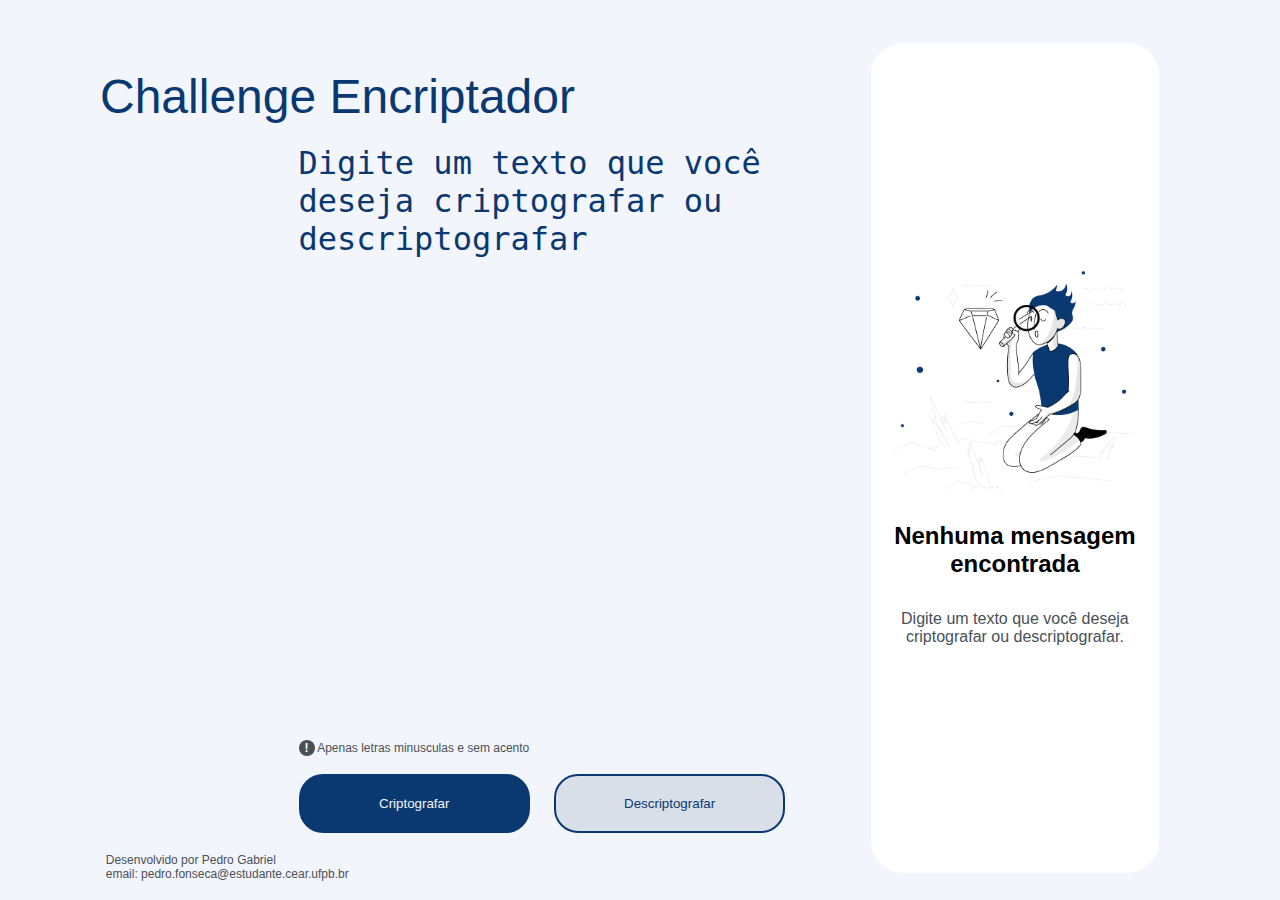
<file: Desafio/index.html>
<!DOCTYPE html>
<html lang="pt-br">
<head>
    <meta charset="utf-8">
    <meta http-equiv="X-UA-Compatible" content="IE=edge">
    <title>Portifólio Pedro Gabriel: Home</title>
    <meta name="viewport" content="width=device-width, initial-scale=1.0">
    <link id="themeStyle" rel="stylesheet" href="style.css">
</head>
<body>

<header>Challenge Encriptador</header>
<main class="encriptador">
<section class="encriptador__entrada">
    <textarea class="encriptador__entrada__texto" id="input" placeholder="Digite um texto que você deseja criptografar ou descriptografar"  ></textarea>
    <p><strong>!</strong> Apenas letras minusculas e sem acento</p>
    <div>
        <button class="encriptador__entrada__botao__1" onclick="encriptar()" id="encryptButton">Criptografar</button>
        <button class="encriptador__entrada__botao__2" onclick="desencriptar()" id="decryptButton">Descriptografar</button>
    </div>
</section>

<section class="encriptador__saida">
    <img src="1.png" alt="imagem de aviso" id="outputImage">
    <h2 id="outputTitle">Nenhuma mensagem encontrada</h2>
    <p id="outputMessage">Digite um texto que você deseja criptografar ou descriptografar.</p>
    <textarea class="encriptador__saida__texto" id="output"  disabled></textarea>
    <button  onclick="copiarTextoParaTransferencia()" id="copiar" style="display: none;" disabled>Copiar</button>
</section>

<script src="app.js" defer></script>
</main>
<footer>
    <p>Desenvolvido por Pedro Gabriel<br>
    email: pedro.fonseca@estudante.cear.ufpb.br</p>
</footer>

</body>
</html>
</file>
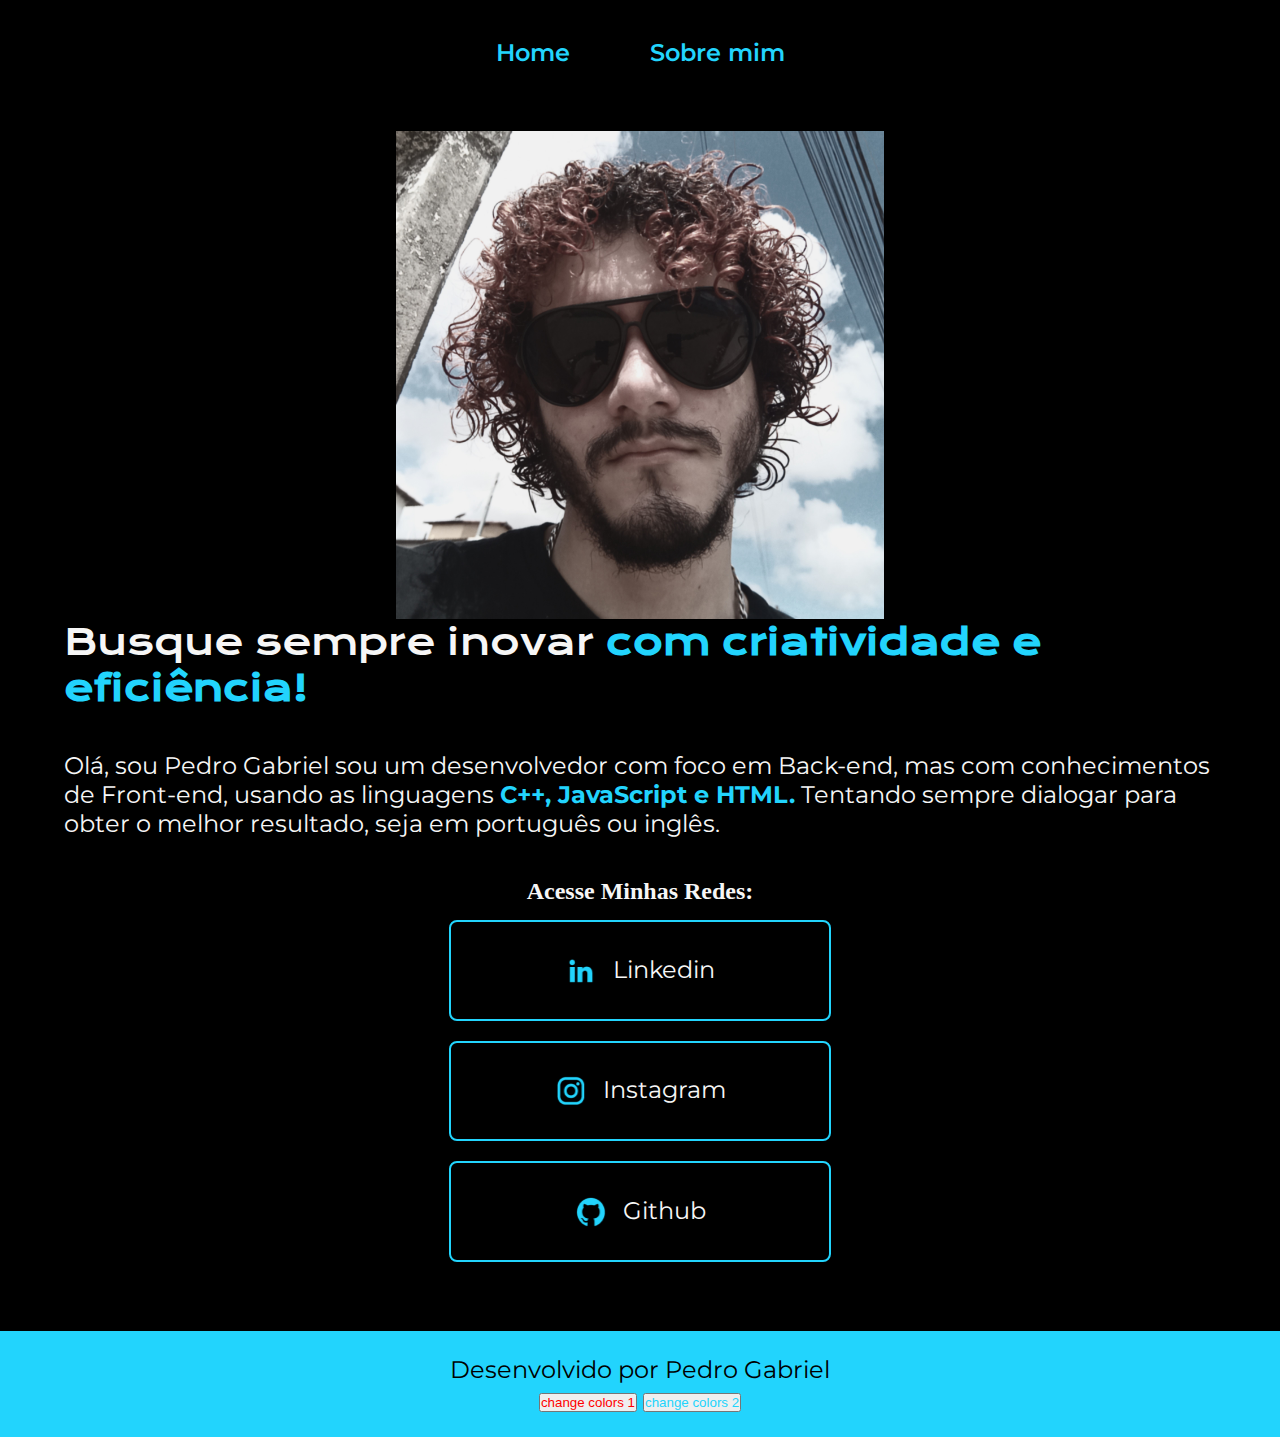
<file: portifólioResponsivo/index.html>
<!DOCTYPE html>
<html lang="pt-br">

    <head>
        
        <meta charset="utf-8">
        <meta http-equiv="X-UA-Compatible" content="IE=edge">
        <title>Portifólio Pedro Gabriel: Home</title>
        <meta name="viewport" content="width=device-width, initial-scale=1.0">
        <link id="themeStyle" rel="stylesheet" href="./styles/style2.css">
        <script src="app.js" defer></script>
        
    </head>
    <body> 
    <header class="cabecalho">
        <nav class="cabecalho__menu">
            <a class="cabecalho__menu__link" href="index.html">Home</a>
            <a class="cabecalho__menu__link" href="about.html">Sobre mim</a>
        </nav>
    </header>
    
    <main class="apresentacao">  
            <section class="apresentacao__texto">
                <h1 class="apresentacao__texto__titulo">
                    Busque sempre inovar <strong>com criatividade e eficiência!</strong>
                </h1> 
            
                <p class="apresentacao__texto__paragrafo">
                  Olá, sou Pedro Gabriel sou um desenvolvedor com foco em Back-end, mas com conhecimentos de Front-end, usando as linguagens <strong> C++, JavaScript e HTML.</strong> Tentando sempre dialogar para obter o melhor resultado, seja em português ou inglês.  
                </p>
            <div  class="apresentacao__links">
                <h2 class="apresentacao__links__subtítulo">Acesse Minhas Redes:</h2> 
                <a class="apresentacao__links__link" href="https://www.linkedin.com/in/pedro-gabriel-batista-da-fonseca-2166a42ba/"><img id="linkedin" class="apresentacao__links__logo" src="./assets/linkedinAzul.png" alt="logo linkedin">Linkedin</a>           
                <a class="apresentacao__links__link" href="https://www.instagram.com/spedrogabriel2/"><img id="instagram" class="apresentacao__links__logo" src="./assets/instagramAzul.png" alt="logo instagram">Instagram</a>
                <a class="apresentacao__links__link" href="https://github.com/SPedr002/"><img id="github" class="apresentacao__links__logo" src="./assets/githubAzul.png" alt="logo github">Github</a>

            </div>  
            </section>
            
            <img src="./assets/IMG.jpg" alt="Imagem de Pedro Gabriel a caminho de trabalho">
    </main>
    <footer class="rodape">
        <p>Desenvolvido por Pedro Gabriel</p>   
        <div>   
       <button class="botao1" onclick="changeColor1()" class="container__botao">
            change colors 1
        </button>
        <button class="botao2" onclick="changeColor2()" class="container__botao">
            change colors 2
        </button>
        </div> 
    </footer>
    </body>
</html>
</file>
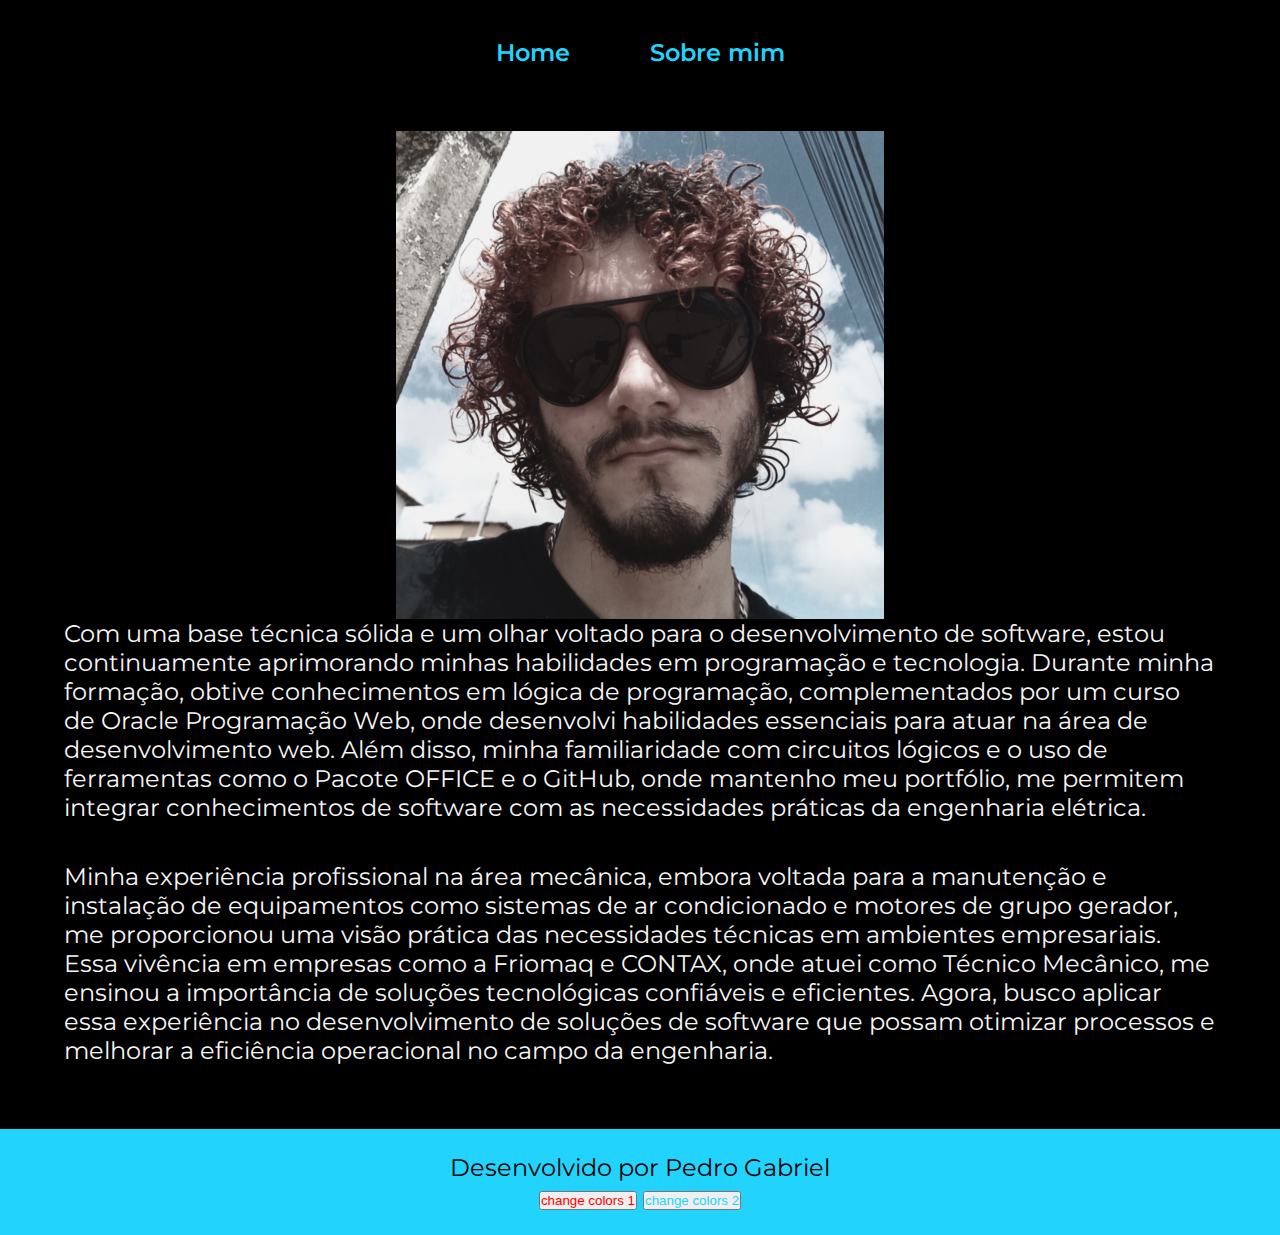
<file: portifólioResponsivo/about.html>
<!DOCTYPE html>
<html lang="en">
<head>
    <meta charset="utf-8">
    <meta http-equiv="X-UA-Compatible" content="IE=edge">
    <title>Portifólio Pedro Gabriel: Sobre mim</title>
    <meta name="viewport" content="width=device-width, initial-scale=1.0">
    <link id="themeStyle" rel="stylesheet" href="./styles/style2.css">
    <script src="app.js" defer></script>
</head>
<body>
    <header class="cabecalho">
        <nav class="cabecalho__menu">
            <a class="cabecalho__menu__link" href="index.html">Home</a>
            <a class="cabecalho__menu__link" href="about.html">Sobre mim</a>
        </nav>
    </header>
    
    <main class="apresentacao">  
        <section class="apresentacao__texto">
            <p class="apresentacao__texto__paragrafo">Com uma base técnica sólida e um olhar voltado para o desenvolvimento de software, estou continuamente aprimorando minhas habilidades em programação e tecnologia. Durante minha formação, obtive conhecimentos em lógica de programação, complementados por um curso de Oracle Programação Web, onde desenvolvi habilidades essenciais para atuar na área de desenvolvimento web. Além disso, minha familiaridade com circuitos lógicos e o uso de ferramentas como o Pacote OFFICE e o GitHub, onde mantenho meu portfólio, me permitem integrar conhecimentos de software com as necessidades práticas da engenharia elétrica.</p>
            <p class="apresentacao__texto__paragrafo">Minha experiência profissional na área mecânica, embora voltada para a manutenção e instalação de equipamentos como sistemas de ar condicionado e motores de grupo gerador, me proporcionou uma visão prática das necessidades técnicas em ambientes empresariais. Essa vivência em empresas como a Friomaq e CONTAX, onde atuei como Técnico Mecânico, me ensinou a importância de soluções tecnológicas confiáveis e eficientes. Agora, busco aplicar essa experiência no desenvolvimento de soluções de software que possam otimizar processos e melhorar a eficiência operacional no campo da engenharia.</p>
        </section>  
        <img class="apresentacao__imagem" src="./assets/IMG.jpg" alt="Foto de Pedro Gabriel indo para o trabalho">
    </main>
    <footer class="rodape">
        <p>Desenvolvido por Pedro Gabriel</p>   
        <div>   
       <button class="botao1" onclick="changeColor1()" class="container__botao">
            change colors 1
        </button>
        <button class="botao2" onclick="changeColor2()" class="container__botao">
            change colors 2
        </button>
        </div> 
    </footer>
</body>
</html>
</file>
<file: Desafio/style.css>
:root{
    --cor-primaria: #F3F5FC;
    --cor-secundaria: #FFFFFF;
    --cor-terciaria: #0A3871;
    --cor-quarternaria: #D8DFE8;
    --cor-quinternaria: #495057;
    --cor-hover: #272727;
    --fonte-primaria: 'Inter', sans-serif;
    --fonte-secundaria: 'Montserrat', sans-serif;
    }
    @import url('https://fonts.googleapis.com/css2?family=Inter:ital,opsz,wght@0,14..32,100..900;1,14..32,100..900&display=swap');
*{
    padding: 0;
    margin: 0;
}

body {
    font-family: var(--fonte-primaria);
    font-weight: 400;
    box-sizing: border-box;
    display: flex;
    flex-direction: column;
    background-color: var(--cor-primaria);
    height: 100vh;
    align-content:space-around;
    justify-content: space-evenly;
}

header{
    margin: 3.90625% 0 0 7.8125%;
    color: var(--cor-terciaria);
    font-size: 3rem;
    text-align: left;
}

.encriptador{
    
    margin: 0 0 0 16.66667%;
    box-sizing: border-box;
    display: flex;
    flex-direction: row;
    justify-content: space-evenly;
    align-items: center;
    width: 80.555556%;
    height: 76.5625%;
}

textarea{
    outline: none;
    border: none;
}

.encriptador__entrada{
    display: flex;
    width: 47.22%;
    height: 100%;
    flex-direction: column;
    align-items: start;
    justify-content: space-between;
 
}

.encriptador__entrada__texto {
    border: none;
    width: 100%;
    height: 84%;
    resize: none;
    text-decoration: var(--cor-terciaria);
    color: var(--cor-terciaria);
    font-size: 2rem;
    background-color: var(--cor-primaria);
    border-style: hidden;
}
textarea::placeholder {
    color: var(--cor-terciaria); /* Substitua por sua variável de cor */
}

div{
    display: flex;
    width: 100%;
    height: 8.54592%;
    gap: 1.5rem;
}

.encriptador__entrada__botao__1{
    background-color: var(--cor-terciaria);
    border-style: hidden;
    width: 48.24%;
    border-radius: 1.5rem;
    color: var(--cor-primaria);
}

.encriptador__entrada__botao__2{

    width: 48.24%;
    border-radius: 1.5rem;
    background-color: var(--cor-quarternaria);
    border-style: solid;
    border-color: var(--cor-terciaria);
    color: var(--cor-terciaria);
}

strong {
    background-image: radial-gradient(circle, var(--cor-quinternaria) 100%, transparent 100%);
    background-color: var(--cor-quinternaria);
    border-radius: 50%;
    color: var(--cor-secundaria);
    display: inline-block;
    width: 1rem;
    height: 1rem;
    text-align: center;
    font-size: 0.75rem;
    display: inline-flex;
    align-items: center;
    justify-content: center;
    text-align: center;

}
p{
    font-size: 0.75rem;
    color: var(--cor-quinternaria);
}

.encriptador__saida{
    display: flex;
    margin: 0 0 5.859375% 0;
    width: 28%;
    height: 120.41%;
    flex-direction: column;
    align-items: center;
    justify-content: center;
    gap: 2rem;
    background-color: var(--cor-secundaria);
    border-radius: 2rem;
    text-align: center;
}
 
#outputImage {
    width: 84%; 
}

h2{
    font-size: 1.5rem;
}

#outputMessage{
    font-size: 1rem;
}

.encriptador__saida__texto {
    display: none;
    width: 84%;
    height: 82.733%;
    resize: none;
    font-size: 2rem;
    color: var(--cor-terciaria);
    
}


#copiar {
    background-color: var(--cor-secundaria);
    display: none;
    height: 7.0975%;
    width: 84%;
    border-radius: 1.5rem;
    border-style: solid;
    border-color: var(--cor-terciaria);
    color: var(--cor-terciaria);

}

footer{
        margin: 0 0 0 8.2603%;

}
</file>
<file: portifólioResponsivo/styles/style2.css>
@import url('https://fonts.googleapis.com/css2?family=Krona+One&family=Montserrat&display=swap');

:root{
    --cor-primaria: #000000;
    --cor-secundaria: #F6F6F6;
    --cor-terciaria: #22D4FD;
    --cor-hover: #272727;
    --fonte-primaria: 'Krona One', sans-serif;
    --fonte-secundaria: 'Montserrat', sans-serif;
    }

    
* {
margin: 0;
padding: 0;
}

body 
{
    box-sizing: border-box;
    background-color: var(--cor-primaria);
    color: var(--cor-secundaria);
}

.cabecalho{
    padding: 3% 0 0 15%;
}

.cabecalho__menu {
    display: flex;
    gap: 5rem;
    
}

.cabecalho__menu__link {
    font-size: 1.5rem;
    font-family: var(--fonte-secundaria); 
    font-weight: 600;
    color: var(--cor-terciaria);
    text-decoration: none;
}
.cabecalho__menu__link:hover{
    color: aqua;
}

.apresentacao {
    padding: 5% 15%;
    display: flex;
    align-items: center;
    justify-content: space-between;
}

.apresentacao__texto{
    width: 38.4375rem;
    display: flex;
    flex-direction: column;
    gap: 2.5rem;
    
    
}

.apresentacao__texto__titulo{
    font-size: 2.25rem;
    font-family: var(--fonte-primaria);
    font-weight: 400;
}

strong{
    color:var(--cor-terciaria);
 
}

.apresentacao__texto__paragrafo{
    font-size: 1.5rem;
    font-family: var(--fonte-secundaria);
    font-weight: 400;
}

.apresentacao__links{
    gap: 10px;
    display: flex;
    flex-direction: column;
    justify-content: space-between;
    align-items: center;
}
.apresentacao__links__subtitulo {
    font-family: var(--fonte-primaria);
    font-weight: 400;
    font-size: 1.5rem;
}
.apresentacao__links__link{
    display: flex;
    justify-content: center;
    gap: 1rem;
    border: 2px solid var(--cor-terciaria);
    margin: 5px;
    padding:1.34375em 0  ;
    font-size: 1.5rem;   
    color: var(--cor-secundaria);
    font-family: var(--fonte-secundaria);
    font-weight: 400;
    width: 23.625rem;
    text-align: center;
    text-decoration: none;
    border-radius: 8px;
}

.apresentacao__links__link:hover{
    background-color: var(--cor-hover);
    margin: 3%;
    padding: 3%;
}

.apresentacao__links__logo{
    width: 2rem;
    height: 2rem;
}

img{

    width: 30.5rem;
    height: 30.5rem;
}
 
.rodape{
    text-align: center;
    font-family: var(--fonte-secundaria);
    font-weight: 400;
    font-size: 1.5rem;
    background-color: var(--cor-terciaria);
    color: var(--cor-primaria);
    padding: 24px;
}

.botao1{
    color: red;
    
}

.botao2{
    color: var(--cor-terciaria);
}  
@media (max-width: 1300px)
{
    .cabecalho{
        display: flex;
        justify-content: center;
        padding: 3% 0 0 0%;

    }
  .apresentacao{
    flex-direction: column-reverse;
    padding: 5%;
  }  
  .apresentacao__texto{
    width: auto;
  }
}
</file>
